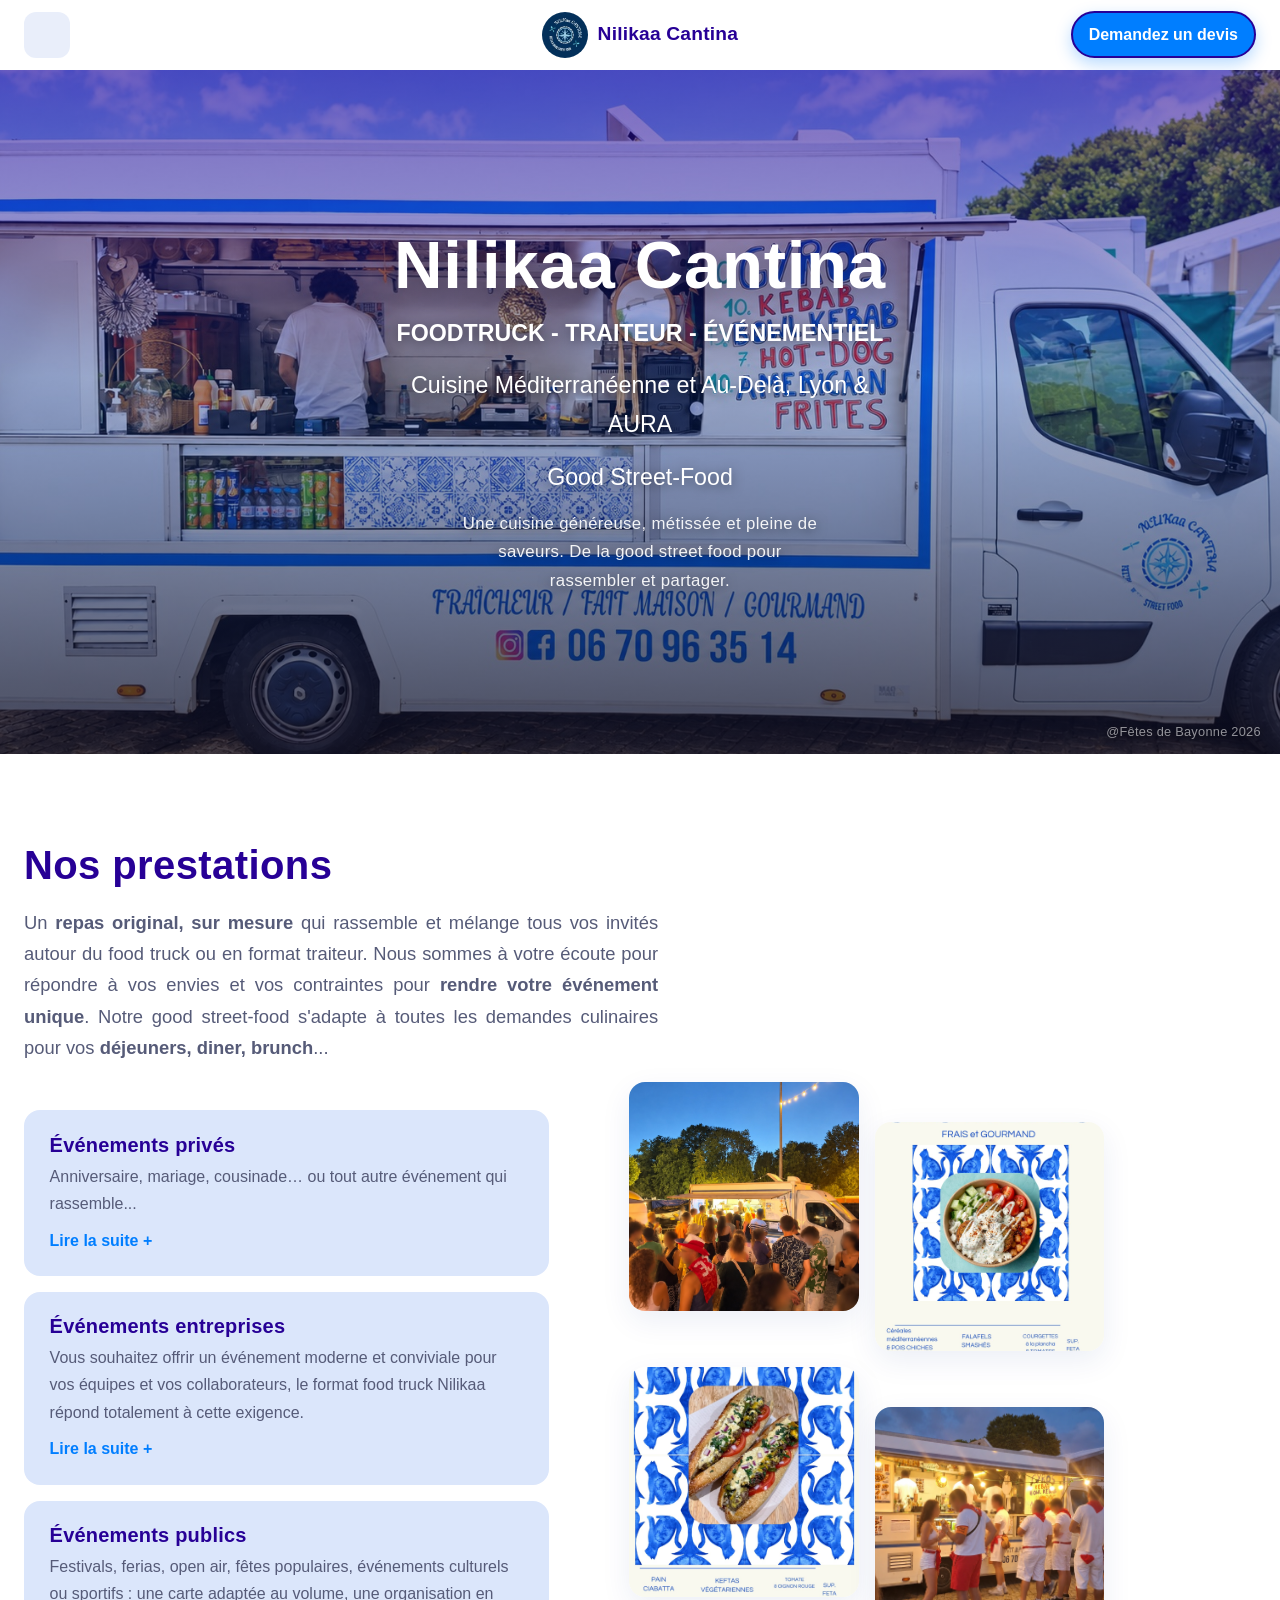
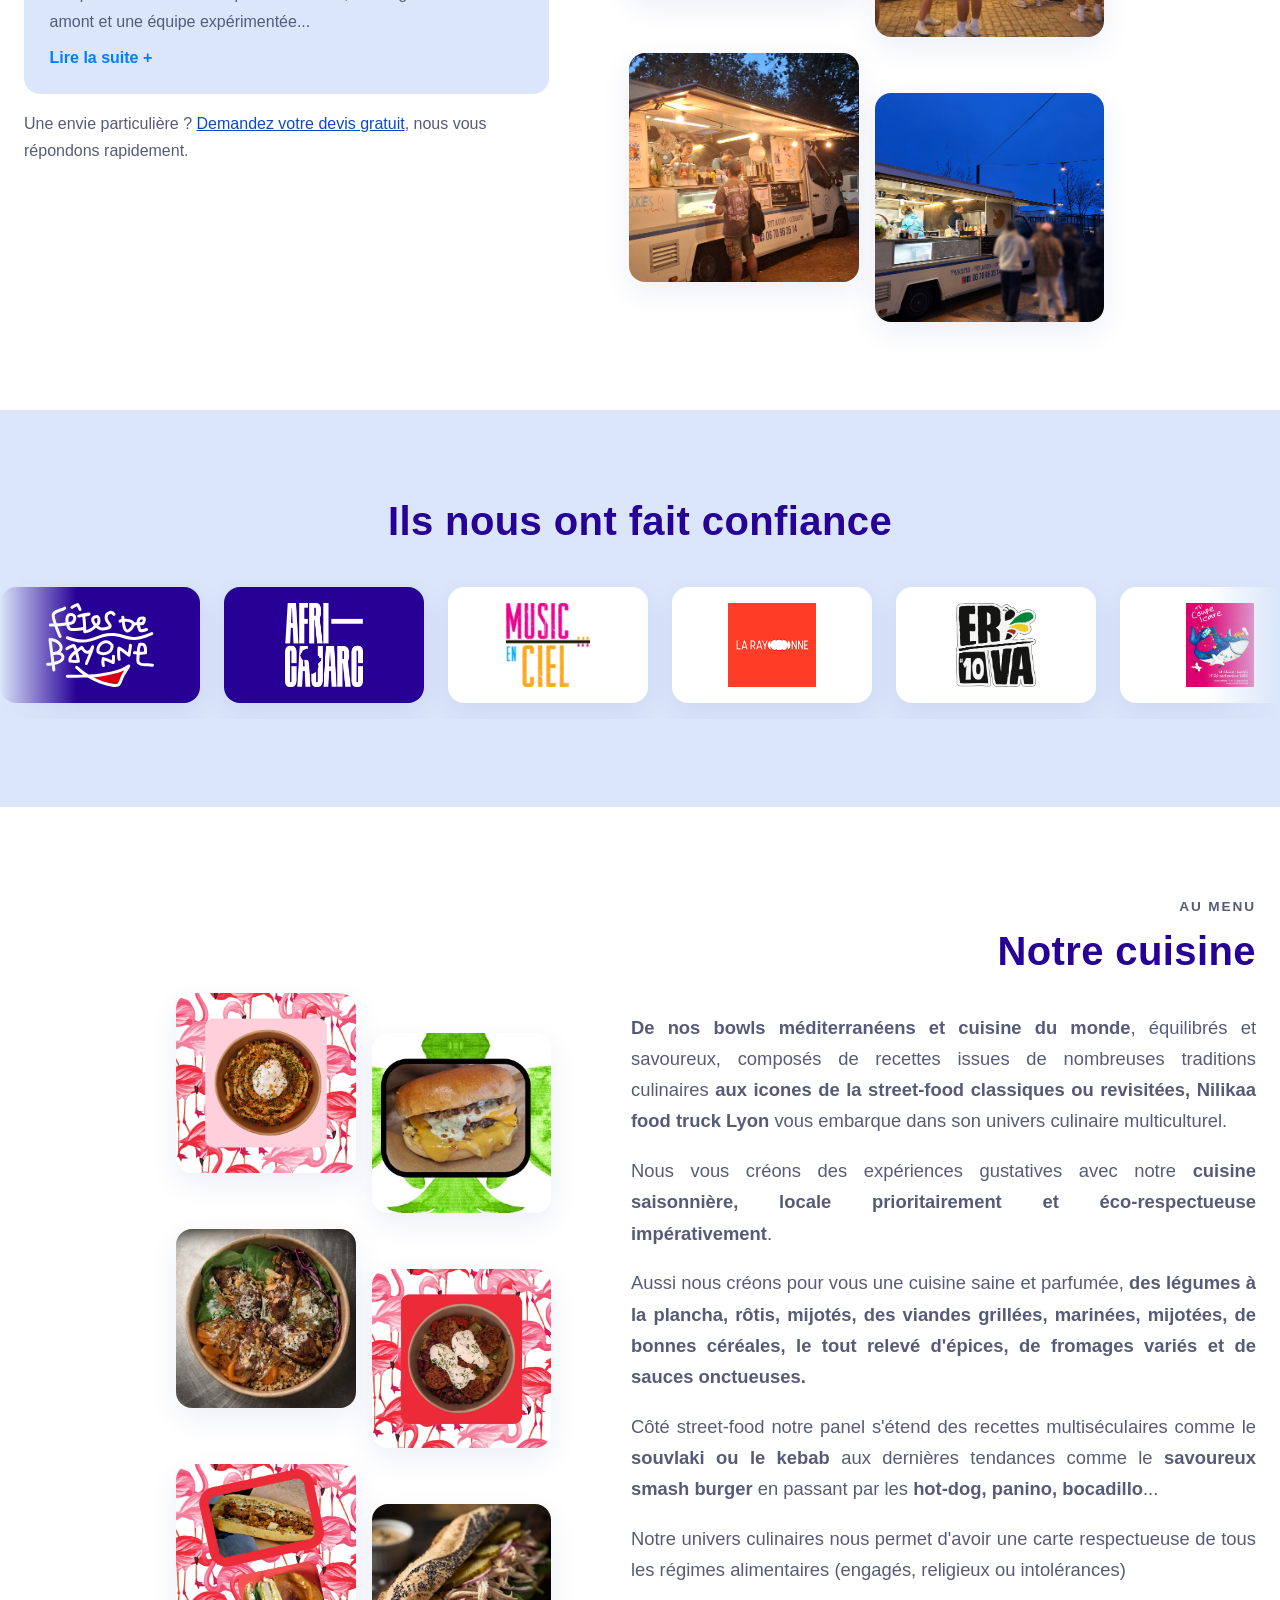
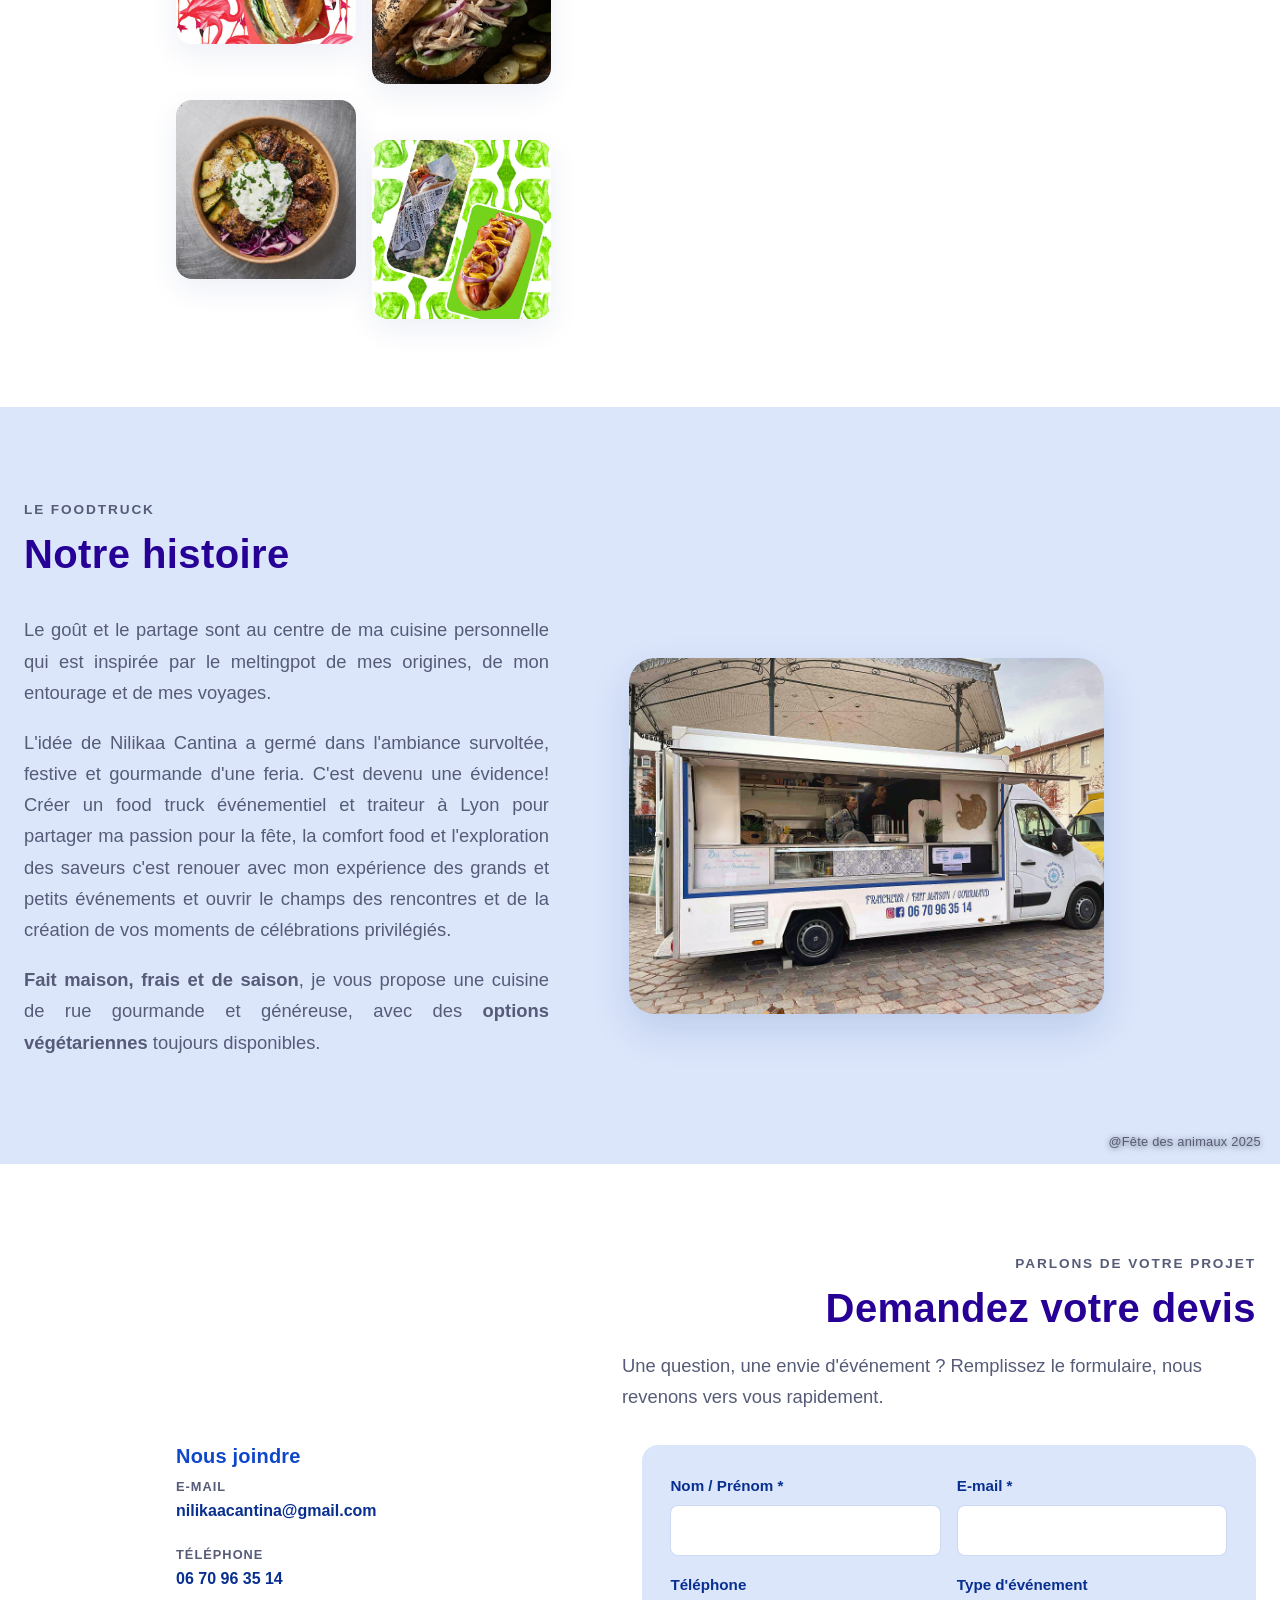
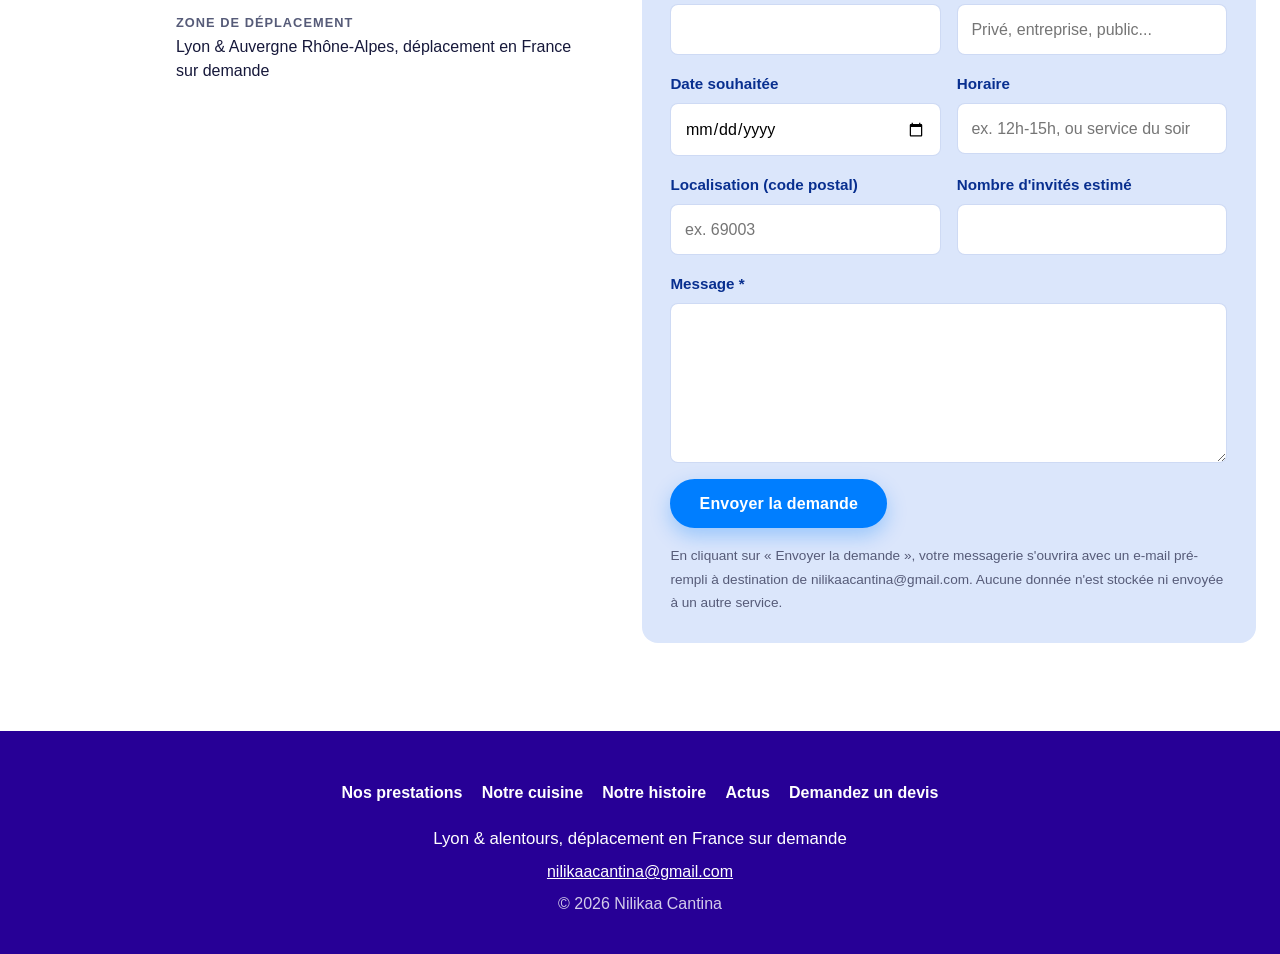
<file: index.html>
<!DOCTYPE html>
<html lang="fr">
<head>
<meta charset="UTF-8">
<meta name="viewport" content="width=device-width, initial-scale=1.0">
<title>Nilikaa Cantina — Foodtruck à Lyon</title>
<meta name="description" content="Nilikaa Cantina, foodtruck à Lyon et alentours : prestations pour événements privés, entreprises et publics. Demandez votre devis.">
<link rel="icon" href="photos/hero/logo.jpg">
<link rel="stylesheet" href="assets/css/style.css">
</head>
<body>
<header class="site-header">
  <div class="header-inner">
    <button type="button" class="menu-toggle" aria-expanded="false" aria-controls="site-nav">
      <span aria-hidden="true"></span>
      <span aria-hidden="true"></span>
      <span aria-hidden="true"></span>
      <span class="sr-only">Menu</span>
    </button>
    <a href="index.html" class="logo">
      <img src="photos/hero/logo.jpg" alt="">
      <span>Nilikaa Cantina</span>
    </a>
    <a href="#contact" class="nav-cta">
      <span class="nav-cta-full">Demandez un devis</span>
      <span class="nav-cta-short" aria-hidden="true">Devis</span>
    </a>
  </div>
  <nav id="site-nav" class="site-nav" aria-label="Menu principal">
    <a href="#prestation">Nos prestations</a>
    <a href="#food">Notre cuisine</a>
    <a href="#presentation">Notre histoire</a>
    <a href="blog.html">Actus</a>
    <a href="#contact">Demandez un devis</a>
  </nav>
</header>

<!-- Bandeau d'accueil : le texte et la photo se modifient dans content/hero.js -->
<section class="hero" data-include="hero"></section>

<main>
  <!-- L'ordre des sections ci-dessous est l'ordre d'affichage de la page.
       "section--left" / "section--right" font pencher le bloc à gauche ou à droite. -->
  <section id="prestation" class="section section--left" data-include="prestation"></section>
  <section id="partenaires" class="section partners" data-include="partenaires"></section>
  <section id="food" class="section section--right" data-include="food"></section>
  <section id="presentation" class="section alt section--left" data-include="presentation"></section>
  <section id="contact" class="section section--right" data-include="contact"></section>
</main>

<footer class="site-footer">
  <div class="container">
    <nav class="footer-nav" aria-label="Menu de bas de page">
      <a href="#prestation">Nos prestations</a>
      <a href="#food">Notre cuisine</a>
      <a href="#presentation">Notre histoire</a>
      <a href="blog.html">Actus</a>
      <a href="#contact">Demandez un devis</a>
    </nav>
    <p class="footer-zone">Lyon &amp; alentours, déplacement en France sur demande</p>
    <p><a href="mailto:nilikaacantina@gmail.com">nilikaacantina@gmail.com</a></p>
    <p>&copy; <span id="year"></span> Nilikaa Cantina</p>
  </div>
</footer>

<script src="content/hero.js"></script>
<script src="content/prestation.js"></script>
<script src="content/partenaires.js"></script>
<script src="content/food.js"></script>
<script src="content/presentation.js"></script>
<script src="content/contact.js"></script>
<script src="assets/js/include.js"></script>
</body>
</html>
</file>
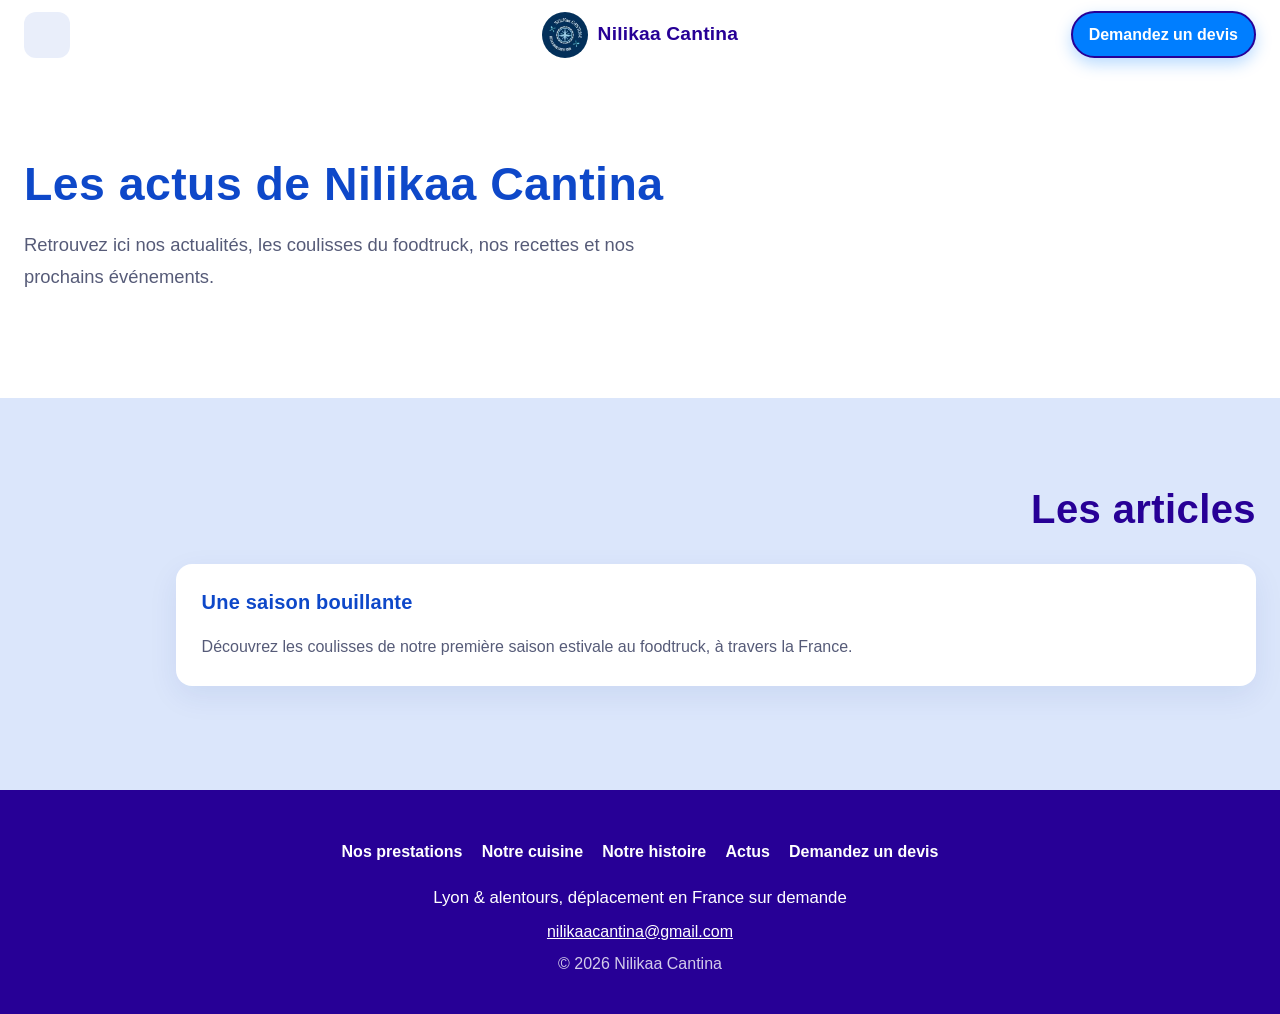
<file: blog.html>
<!DOCTYPE html>
<html lang="fr">
<head>
<meta charset="UTF-8">
<meta name="viewport" content="width=device-width, initial-scale=1.0">
<title>Actus — Nilikaa Cantina</title>
<meta name="description" content="Les actus de Nilikaa Cantina : actualités, coulisses et recettes du foodtruck.">
<link rel="icon" href="photos/hero/logo.jpg">
<link rel="stylesheet" href="assets/css/style.css">
</head>
<body>
<header class="site-header">
  <div class="header-inner">
    <button type="button" class="menu-toggle" aria-expanded="false" aria-controls="site-nav">
      <span aria-hidden="true"></span>
      <span aria-hidden="true"></span>
      <span aria-hidden="true"></span>
      <span class="sr-only">Menu</span>
    </button>
    <a href="index.html" class="logo">
      <img src="photos/hero/logo.jpg" alt="">
      <span>Nilikaa Cantina</span>
    </a>
    <a href="index.html#contact" class="nav-cta">
      <span class="nav-cta-full">Demandez un devis</span>
      <span class="nav-cta-short" aria-hidden="true">Devis</span>
    </a>
  </div>
  <nav id="site-nav" class="site-nav" aria-label="Menu principal">
    <a href="index.html#prestation">Nos prestations</a>
    <a href="index.html#food">Notre cuisine</a>
    <a href="index.html#presentation">Notre histoire</a>
    <a href="blog.html" class="is-active">Actus</a>
    <a href="index.html#contact">Demandez un devis</a>
  </nav>
</header>

<main>
  <section class="section section--left" data-include="blog-intro"></section>
  <section class="section alt section--right">
    <div class="container">
      <h2>Les articles</h2>
      <ul class="blog-list">
        <li>
          <a href="blog/saison2026.html">Une saison bouillante</a>
          <p>Découvrez les coulisses de notre première saison estivale au foodtruck, à travers la France.</p>
        </li>
        <!-- Pour ajouter un nouvel article :
             1. Copiez /blog/saison2026.html vers un nouveau fichier /blog/mon-article.html
             2. Copiez /content/saison2026.js vers /content/mon-article.js et changez le texte
                (pensez à changer la cle : window.NILIKAA_CONTENT['mon-article'])
             3. Dans /blog/mon-article.html, remplacez les deux mentions de "saison2026" par "mon-article"
             4. Ajoutez un nouveau <li> ci-dessus avec le titre et le lien vers /blog/mon-article.html -->
      </ul>
    </div>
  </section>
</main>

<footer class="site-footer">
  <div class="container">
    <nav class="footer-nav" aria-label="Menu de bas de page">
      <a href="index.html#prestation">Nos prestations</a>
      <a href="index.html#food">Notre cuisine</a>
      <a href="index.html#presentation">Notre histoire</a>
      <a href="blog.html">Actus</a>
      <a href="index.html#contact">Demandez un devis</a>
    </nav>
    <p class="footer-zone">Lyon &amp; alentours, déplacement en France sur demande</p>
    <p><a href="mailto:nilikaacantina@gmail.com">nilikaacantina@gmail.com</a></p>
    <p>&copy; <span id="year"></span> Nilikaa Cantina</p>
  </div>
</footer>

<script src="content/blog-intro.js"></script>
<script src="assets/js/include.js"></script>
</body>
</html>
</file>
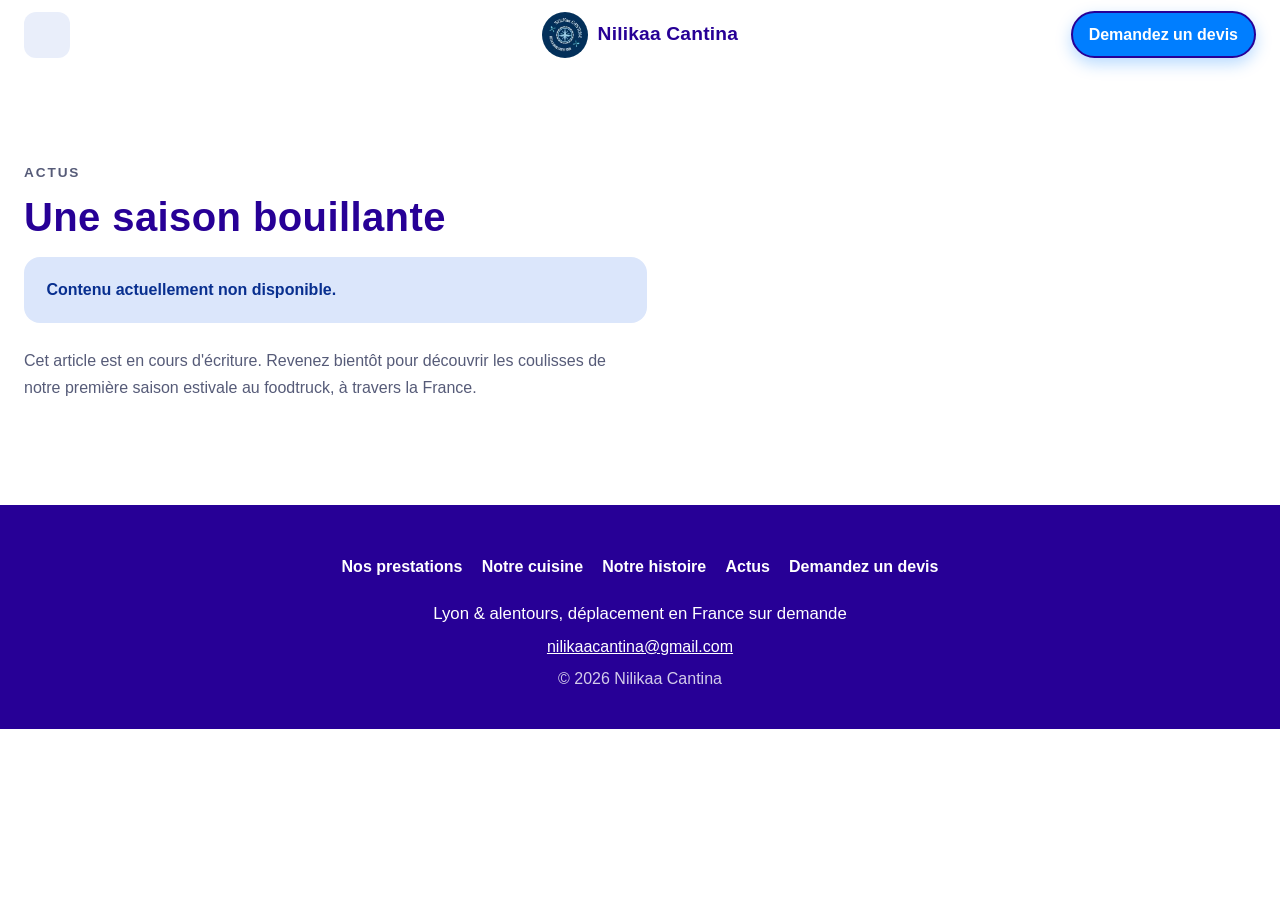
<file: blog/saison2026.html>
<!DOCTYPE html>
<html lang="fr">
<head>
<meta charset="UTF-8">
<meta name="viewport" content="width=device-width, initial-scale=1.0">
<title>Une saison bouillante — Actus Nilikaa Cantina</title>
<meta name="description" content="Découvrez les coulisses de notre première saison estivale au foodtruck, à travers la France.">
<link rel="icon" href="../photos/hero/logo.jpg">
<link rel="stylesheet" href="../assets/css/style.css">
</head>
<body>
<header class="site-header">
  <div class="header-inner">
    <button type="button" class="menu-toggle" aria-expanded="false" aria-controls="site-nav">
      <span aria-hidden="true"></span>
      <span aria-hidden="true"></span>
      <span aria-hidden="true"></span>
      <span class="sr-only">Menu</span>
    </button>
    <a href="../index.html" class="logo">
      <img src="../photos/hero/logo.jpg" alt="">
      <span>Nilikaa Cantina</span>
    </a>
    <a href="../index.html#contact" class="nav-cta">
      <span class="nav-cta-full">Demandez un devis</span>
      <span class="nav-cta-short" aria-hidden="true">Devis</span>
    </a>
  </div>
  <nav id="site-nav" class="site-nav" aria-label="Menu principal">
    <a href="../index.html#prestation">Nos prestations</a>
    <a href="../index.html#food">Notre cuisine</a>
    <a href="../index.html#presentation">Notre histoire</a>
    <a href="../blog.html" class="is-active">Actus</a>
    <a href="../index.html#contact">Demandez un devis</a>
  </nav>
</header>

<main>
  <article class="section section--left" data-include="saison2026"></article>
</main>

<footer class="site-footer">
  <div class="container">
    <nav class="footer-nav" aria-label="Menu de bas de page">
      <a href="../index.html#prestation">Nos prestations</a>
      <a href="../index.html#food">Notre cuisine</a>
      <a href="../index.html#presentation">Notre histoire</a>
      <a href="../blog.html">Actus</a>
      <a href="../index.html#contact">Demandez un devis</a>
    </nav>
    <p class="footer-zone">Lyon &amp; alentours, déplacement en France sur demande</p>
    <p><a href="mailto:nilikaacantina@gmail.com">nilikaacantina@gmail.com</a></p>
    <p>&copy; <span id="year"></span> Nilikaa Cantina</p>
  </div>
</footer>

<script src="../content/saison2026.js"></script>
<script src="../assets/js/include.js"></script>
</body>
</html>
</file>
<file: assets/css/style.css>
/* ==========================================================================
   Nilikaa Cantina — mise en page du site
   Ce fichier ne contient QUE l'apparence. Les textes du site se modifient
   dans les fichiers du dossier /content/.

   Palette du site : bleu profond #270096, bleu #0e48c9, bleu vif #007eff,
   blanc #ffffff. Ne pas ajouter d'autres couleurs vives.
   ========================================================================== */

:root {
  --color-deep: #270096;
  --color-deep-dark: #1b0068;
  --color-primary: #0e48c9;
  --color-primary-dark: #082f8f;
  --color-bright: #007eff;
  --color-bright-dark: #0063cc;
  --color-light: #ffffff;

  --color-dark: #16183a;
  --color-muted: #565b78;
  /* Bleu clair des fonds (rubriques, bandeau des festivals, sections alternées).
     Pour l'éclaircir ou l'assombrir, ne changer que cette ligne. */
  --color-bg-alt: #dbe6fb;

  /* Largeur du texte, et largeur de la "bande" dans laquelle les blocs
     peuvent glisser à gauche ou à droite (voir plus bas). */
  --max-width: 1080px;
  --band: 1400px;

  --radius: 16px;
  --radius-lg: 26px;
  --shadow-soft: 0 10px 30px rgba(8, 47, 143, 0.08);
  --shadow-card: 0 16px 40px rgba(8, 47, 143, 0.14);

  /* Police de tout le site : Lucida Sans Unicode. Les noms qui suivent sont les
     polices de secours, utilisées seulement si la première n'existe pas sur
     l'appareil du visiteur (Mac, vieux Windows, téléphones...). */
  --font-heading: "Lucida Sans Unicode", "Lucida Grande", "Lucida Sans", Geneva, Verdana, sans-serif;
  --font-body: "Lucida Sans Unicode", "Lucida Grande", "Lucida Sans", Geneva, Verdana, sans-serif;
}

* {
  box-sizing: border-box;
}

html {
  scroll-behavior: smooth;
}

body {
  margin: 0;
  font-family: var(--font-body);
  color: var(--color-dark);
  background: var(--color-light);
  line-height: 1.7;
  overflow-x: hidden;
}

img {
  max-width: 100%;
}

a {
  color: var(--color-primary);
}

a:hover {
  color: var(--color-bright);
}

.container {
  max-width: var(--max-width);
  margin: 0 auto;
  padding: 0 1.5rem;
}

/* Texte réservé aux lecteurs d'écran (invisible à l'écran). */
.sr-only {
  position: absolute;
  width: 1px;
  height: 1px;
  padding: 0;
  margin: -1px;
  overflow: hidden;
  clip: rect(0, 0, 0, 0);
  white-space: nowrap;
  border: 0;
}

/* --------------------------------------------------------------------------
   Boutons
   -------------------------------------------------------------------------- */

.btn {
  display: inline-block;
  background: var(--color-bright);
  color: #fff;
  padding: 0.85rem 1.7rem;
  border-radius: 999px;
  text-decoration: none;
  font-weight: 700;
  letter-spacing: 0.01em;
  border: 2px solid var(--color-bright);
  cursor: pointer;
  font-size: 1rem;
  font-family: inherit;
  box-shadow: 0 8px 20px rgba(0, 126, 255, 0.3);
  transition: transform 0.2s ease, box-shadow 0.2s ease, background 0.2s ease, border-color 0.2s ease;
}

.btn:hover,
.btn:focus-visible {
  background: var(--color-deep);
  border-color: var(--color-deep);
  color: #fff;
  transform: translateY(-2px);
  box-shadow: 0 12px 26px rgba(39, 0, 150, 0.35);
}

/* --------------------------------------------------------------------------
   Barre du haut : bouton menu à gauche, logo au centre, bouton devis à droite
   -------------------------------------------------------------------------- */

.site-header {
  position: sticky;
  top: 0;
  z-index: 20;
  background: rgba(255, 255, 255, 0.94);
  backdrop-filter: blur(10px);
  transition: box-shadow 0.25s ease;
}

.site-header.is-scrolled {
  box-shadow: 0 10px 30px rgba(8, 47, 143, 0.12);
}

.header-inner {
  display: grid;
  grid-template-columns: 1fr auto 1fr;
  align-items: center;
  gap: 1rem;
  max-width: var(--band);
  margin: 0 auto;
  padding: 0.7rem 1.5rem;
}

/* Bouton menu (les 3 barres), à gauche. */
.menu-toggle {
  justify-self: start;
  display: flex;
  flex-direction: column;
  justify-content: center;
  gap: 5px;
  width: 46px;
  height: 46px;
  padding: 0 11px;
  background: rgba(14, 72, 201, 0.09);
  border: none;
  border-radius: 12px;
  cursor: pointer;
  transition: background 0.2s ease;
}

.menu-toggle:hover,
.menu-toggle:focus-visible {
  background: rgba(14, 72, 201, 0.18);
}

.menu-toggle span[aria-hidden] {
  display: block;
  height: 3px;
  border-radius: 2px;
  background: var(--color-deep);
  transition: transform 0.25s ease, opacity 0.25s ease;
}

.menu-toggle[aria-expanded="true"] span[aria-hidden]:nth-child(1) {
  transform: translateY(8px) rotate(45deg);
}

.menu-toggle[aria-expanded="true"] span[aria-hidden]:nth-child(2) {
  opacity: 0;
}

.menu-toggle[aria-expanded="true"] span[aria-hidden]:nth-child(3) {
  transform: translateY(-8px) rotate(-45deg);
}

/* Logo + nom du foodtruck, au centre. */
.logo {
  justify-self: center;
  display: flex;
  align-items: center;
  gap: 0.6rem;
  text-decoration: none;
  color: var(--color-deep);
  font-family: var(--font-heading);
  font-size: 1.2rem;
  font-weight: 700;
  letter-spacing: 0.01em;
  white-space: nowrap;
}

.logo img {
  height: 46px;
  width: 46px;
  object-fit: cover;
  border-radius: 50%;
}

/* Bouton devis, à droite : seul bouton encadré de la barre du haut. */
.nav-cta {
  justify-self: end;
  padding: 0.5rem 1rem;
  border-radius: 999px;
  background: var(--color-bright);
  color: #fff;
  font-weight: 700;
  text-decoration: none;
  white-space: nowrap;
  border: 2px solid var(--color-deep);
  box-shadow: 0 6px 16px rgba(0, 126, 255, 0.28);
  transition: background 0.2s ease, transform 0.2s ease;
}

.nav-cta:hover,
.nav-cta:focus-visible {
  background: var(--color-deep);
  color: #fff;
  transform: translateY(-1px);
}

.nav-cta-short {
  display: none;
}

/* Menu déroulant, ouvert par le bouton des 3 barres. */
.site-nav {
  position: absolute;
  top: 100%;
  left: 0;
  right: 0;
  display: flex;
  flex-direction: column;
  align-items: center;
  gap: 0.2rem;
  padding: 1rem 1.5rem 1.6rem;
  background: #fff;
  box-shadow: 0 16px 30px rgba(8, 47, 143, 0.14);
  opacity: 0;
  visibility: hidden;
  transform: translateY(-10px);
  transition: opacity 0.22s ease, transform 0.22s ease, visibility 0.22s ease;
}

.site-nav.is-open {
  opacity: 1;
  visibility: visible;
  transform: none;
}

.site-nav a {
  padding: 0.6rem 1.2rem;
  border-radius: 999px;
  font-family: var(--font-heading);
  font-size: 1.05rem;
  font-weight: 700;
  letter-spacing: 0.01em;
  color: var(--color-deep);
  text-decoration: none;
  transition: background 0.2s ease, color 0.2s ease;
}

.site-nav a:hover,
.site-nav a:focus-visible,
.site-nav a.is-active {
  background: var(--color-primary);
  color: #fff;
}

/* --------------------------------------------------------------------------
   Bandeau d'accueil (hero)
   -------------------------------------------------------------------------- */

.hero {
  position: relative;
  min-height: 76vh;
  display: flex;
  align-items: center;
  justify-content: center;
  text-align: center;
  overflow: hidden;
  color: #fff;
}

.hero-media {
  position: absolute;
  inset: 0;
  background-size: cover;
  background-position: center;
  transform: scale(1.04);
}

.hero-media::after {
  content: "";
  position: absolute;
  inset: 0;
  background:
    linear-gradient(180deg, rgba(39, 0, 150, 0.6) 0%, rgba(8, 47, 143, 0.35) 45%, rgba(10, 10, 30, 0.75) 100%);
}

.hero-inner {
  position: relative;
  z-index: 1;
  padding: 3rem 1.5rem;
  max-width: 760px;
  animation: hero-in 0.9s ease both;
}

@keyframes hero-in {
  from {
    opacity: 0;
    transform: translateY(26px);
  }
}

.hero h1 {
  font-family: var(--font-heading);
  font-size: clamp(2.4rem, 7vw, 4.2rem);
  font-weight: 700;
  line-height: 1.1;
  letter-spacing: 0.01em;
  margin: 0 0 0.75rem;
  text-shadow: 0 6px 24px rgba(0, 0, 0, 0.35);
}

.hero-tagline {
  font-size: clamp(1.1rem, 2.4vw, 1.45rem);
  margin: 0 auto 0.8rem;
  max-width: 40ch;
  text-shadow: 0 2px 12px rgba(0, 0, 0, 0.5);
}

.hero-zone {
  margin: 0 auto;
  max-width: 40ch;
  font-size: 1.05rem;
  letter-spacing: 0.02em;
  color: rgba(255, 255, 255, 0.92);
  text-shadow: 0 2px 12px rgba(0, 0, 0, 0.55);
}

/* Petite mention grise en bas de la photo d'accueil (lieu de la photo) */
.hero-credit {
  position: absolute;
  right: 1.2rem;
  bottom: 0.7rem;
  z-index: 1;
  margin: 0;
  font-size: 0.8rem;
  letter-spacing: 0.02em;
  color: rgba(255, 255, 255, 0.55);
  text-shadow: 0 1px 6px rgba(0, 0, 0, 0.6);
}

/* --------------------------------------------------------------------------
   Sections et décalage gauche / droite
   -------------------------------------------------------------------------- */

.section {
  position: relative;
  padding: 5.5rem max(1.5rem, calc((100% - var(--band)) / 2 + 1.5rem));
  scroll-margin-top: 90px;
}

.section > .container {
  padding-left: 0;
  padding-right: 0;
}

.section.alt {
  background: var(--color-bg-alt);
}

/* Un bloc penche à gauche, le suivant à droite : ça casse l'effet
   "tout centré". En dessous de 1000 px de large, tout se recentre
   automatiquement (il n'y a plus la place de décaler). */
@media (min-width: 1000px) {
  .section--left > .container {
    margin-left: 0;
    margin-right: auto;
  }

  .section--right > .container {
    margin-left: auto;
    margin-right: 0;
  }

  /* Sur les blocs "à droite", le titre et le chapô sont alignés à droite,
     mais les paragraphes longs restent alignés à gauche (plus lisible). */
  .section--right > .container > .eyebrow,
  .section--right > .container > h2 {
    display: block;
    text-align: right;
  }

  .section--right > .container > .section-lead {
    margin-left: auto;
  }
}

.eyebrow {
  display: inline-block;
  margin: 0 0 0.6rem;
  font-size: 0.85rem;
  font-weight: 700;
  letter-spacing: 0.14em;
  text-transform: uppercase;
  color: var(--color-bright);
}

.section h1,
.section h2,
.section h3 {
  color: var(--color-primary);
  font-family: var(--font-heading);
  font-weight: 700;
  letter-spacing: 0.01em;
  line-height: 1.15;
}

.section h1 {
  font-size: clamp(2rem, 4vw, 2.9rem);
  margin: 0 0 1rem;
}

.section h2 {
  font-size: clamp(1.8rem, 3.6vw, 2.5rem);
  margin: 0 0 1.2rem;
  color: var(--color-deep);
}

.section h3 {
  font-size: 1.45rem;
  margin: 2.8rem 0 0.6rem;
}

.section p {
  color: var(--color-muted);
}

.section-lead {
  font-size: 1.15rem;
  max-width: 62ch;
}

/* --------------------------------------------------------------------------
   Texte + photos côte à côte
   -------------------------------------------------------------------------- */

.split {
  display: grid;
  gap: 3rem;
  align-items: center;
}

@media (min-width: 860px) {
  .split {
    grid-template-columns: 1.05fr 0.95fr;
    /* Écart entre la colonne de texte et la colonne de photos. */
    column-gap: 5rem;
  }

  /* Place les photos à gauche et le texte à droite. */
  .split--reverse .split-media {
    order: -1;
  }

  /* Aligne les deux colonnes sur leur haut (utile quand une rubrique s'ouvre). */
  .split--start {
    align-items: start;
  }

  /* "Notre cuisine" a un texte plus long que les autres sections : on lui laisse
     plus de largeur en resserrant un peu la colonne de photos.
     (Ici la 1re valeur est la colonne des photos, la 2e celle du texte.) */
  #food .split {
    grid-template-columns: 0.75fr 1.25fr;
  }
}

/* Texte justifié (aligné des deux côtés) : le texte d'introduction de
   "Nos prestations", et tout le texte de "Notre cuisine" et "Notre histoire".
   Les mots ne sont jamais coupés par un tiret : un mot trop long pour la fin
   d'une ligne part entier à la ligne suivante. */
#prestation .section-lead,
#food .section-lead,
#food .split-text p,
#presentation .section-lead,
#presentation .split-text p {
  text-align: justify;
}

.split-media {
  margin: 0;
}

.split-media img {
  width: 100%;
  border-radius: var(--radius-lg);
  box-shadow: var(--shadow-card);
  display: block;
}

.illustration {
  max-width: 100%;
  border-radius: var(--radius-lg);
  box-shadow: var(--shadow-card);
  margin-top: 1.5rem;
}

/* --------------------------------------------------------------------------
   Quadrillage de photos : une colonne sur deux est décalée vers le bas
   -------------------------------------------------------------------------- */

.photo-grid {
  display: grid;
  grid-template-columns: repeat(2, 1fr);
  align-items: start;
  gap: 1rem;
  margin: 0;
}

.photo-grid img {
  width: 100%;
  aspect-ratio: 1 / 1;
  object-fit: cover;
  border-radius: var(--radius);
  display: block;
  box-shadow: var(--shadow-soft);
}

@media (min-width: 560px) {
  .photo-grid > :nth-child(even) {
    margin-top: 2.5rem;
  }
}

/* --------------------------------------------------------------------------
   Rubriques dépliables (prestations)
   -------------------------------------------------------------------------- */

.rubriques {
  display: grid;
  gap: 1rem;
  margin-top: 1.8rem;
}

.rubrique {
  background: var(--color-bg-alt);
  border-radius: var(--radius);
  padding: 1.4rem 1.6rem;
  transition: background 0.25s ease;
}

.section.alt .rubrique {
  background: #fff;
}

.rubrique > summary {
  display: block;
  cursor: pointer;
  list-style: none;
}

.rubrique > summary::-webkit-details-marker {
  display: none;
}

.rubrique > summary:focus-visible {
  outline: 3px solid var(--color-bright);
  outline-offset: 4px;
  border-radius: 8px;
}

.rubrique-title {
  display: block;
  font-family: var(--font-heading);
  font-size: 1.25rem;
  font-weight: 700;
  line-height: 1.25;
  letter-spacing: 0.01em;
  color: var(--color-deep);
  margin-bottom: 0.3rem;
}

.rubrique-teaser {
  display: block;
  color: var(--color-muted);
}

.rubrique-more {
  display: inline-block;
  margin-top: 0.6rem;
  font-weight: 700;
  color: var(--color-bright);
}

.rubrique-more::after {
  content: "Lire la suite +";
}

.rubrique[open] .rubrique-more::after {
  content: "Réduire \2212";
}

.rubrique > p {
  margin: 0.8rem 0 0;
}

/* --------------------------------------------------------------------------
   Bandeau défilant des festivals / partenaires
   -------------------------------------------------------------------------- */

.section.partners {
  background: var(--color-bg-alt);
  padding-left: 0;
  padding-right: 0;
  overflow: hidden;
}

.section.partners > .container {
  max-width: var(--band);
  margin: 0 auto;
  padding: 0 1.5rem;
  text-align: center;
}

.marquee {
  margin-top: 2.2rem;
  overflow: hidden;
  -webkit-mask-image: linear-gradient(90deg, transparent, #000 6%, #000 94%, transparent);
  mask-image: linear-gradient(90deg, transparent, #000 6%, #000 94%, transparent);
}

.marquee-track {
  display: flex;
  align-items: center;
  width: max-content;
  padding: 0.5rem 0 1rem;
  animation: marquee-scroll 30s linear infinite;
}

.marquee:hover .marquee-track,
.marquee:focus-within .marquee-track {
  animation-play-state: paused;
}

@keyframes marquee-scroll {
  from { transform: translateX(0); }
  to { transform: translateX(-50%); }
}

.marquee-item {
  flex: 0 0 auto;
  /* marge (et non "gap") pour que la boucle soit parfaitement invisible */
  margin-right: 1.5rem;
  display: flex;
  align-items: center;
  justify-content: center;
  width: 200px;
  height: 116px;
  padding: 1rem 1.25rem;
  background: #fff;
  border-radius: var(--radius);
  box-shadow: var(--shadow-soft);
  transition: transform 0.25s ease, box-shadow 0.25s ease;
}

.marquee-item img {
  max-width: 100%;
  max-height: 100%;
  object-fit: contain;
}

.marquee-item:hover,
.marquee-item:focus-visible {
  transform: translateY(-4px);
  box-shadow: var(--shadow-card);
}

/* À ajouter sur un logo blanc / très clair : la vignette passe en bleu foncé. */
.marquee-item.logo-clair {
  background: var(--color-deep);
}

/* --------------------------------------------------------------------------
   Contact et formulaire de devis
   -------------------------------------------------------------------------- */

/* Les coordonnées sont posées simplement sur le fond de la page (pas de carte
   colorée) ; seul le formulaire est dans un bloc bleu clair. */

.contact-grid {
  display: grid;
  gap: 2.5rem;
  margin-top: 2rem;
  align-items: start;
}

@media (min-width: 900px) {
  .contact-grid {
    grid-template-columns: 0.8fr 1.2fr;
    gap: 3.5rem;
  }
}

.contact-infos h3 {
  margin-top: 0;
  font-size: 1.25rem;
}

.contact-infos ul {
  list-style: none;
  padding: 0;
  margin: 0;
}

.contact-infos li {
  margin-bottom: 1.4rem;
  line-height: 1.5;
}

.contact-infos strong {
  display: block;
  font-size: 0.8rem;
  font-weight: 700;
  letter-spacing: 0.08em;
  text-transform: uppercase;
  color: var(--color-muted);
  margin-bottom: 0.15rem;
}

.contact-infos a {
  color: var(--color-primary-dark);
  font-weight: 700;
  text-decoration: none;
}

.contact-infos a:hover {
  text-decoration: underline;
}

.devis-form {
  background: var(--color-bg-alt);
  border-radius: var(--radius);
  padding: 1.8rem;
  display: grid;
  gap: 1rem;
}

.section.alt .devis-form {
  background: #fff;
}

@media (min-width: 620px) {
  .devis-form {
    grid-template-columns: 1fr 1fr;
  }

  .form-row-full,
  .devis-form > .btn,
  .devis-form > .form-note {
    grid-column: 1 / -1;
  }
}

.form-row {
  display: flex;
  flex-direction: column;
  gap: 0.35rem;
}

.form-row label {
  font-weight: 700;
  font-size: 0.95rem;
  color: var(--color-primary-dark);
}

.form-row input,
.form-row textarea {
  padding: 0.7rem 0.85rem;
  border: 1px solid rgba(14, 72, 201, 0.2);
  border-radius: 8px;
  font: inherit;
  background: #fff;
  transition: border-color 0.2s ease;
}

.form-row input:focus,
.form-row textarea:focus {
  outline: 2px solid var(--color-bright);
  outline-offset: 1px;
  border-color: var(--color-bright);
}

.devis-form > .btn {
  justify-self: start;
}

.form-note {
  font-size: 0.85rem;
  color: #6b6f85;
  margin: 0;
}

/* --------------------------------------------------------------------------
   Actus (blog)
   -------------------------------------------------------------------------- */

.blog-list {
  list-style: none;
  padding: 0;
  margin-top: 2rem;
  display: grid;
  gap: 1.5rem;
  grid-template-columns: repeat(auto-fit, minmax(280px, 1fr));
}

.blog-list li {
  background: #fff;
  border-radius: var(--radius);
  padding: 1.6rem;
  box-shadow: var(--shadow-soft);
  transition: transform 0.25s ease, box-shadow 0.25s ease;
}

.blog-list li:hover {
  transform: translateY(-5px);
  box-shadow: var(--shadow-card);
}

.blog-list a {
  font-family: var(--font-heading);
  font-size: 1.25rem;
  font-weight: 700;
  letter-spacing: 0.01em;
  text-decoration: none;
  line-height: 1.2;
}

.blog-list a:hover {
  text-decoration: underline;
}

.blog-list p {
  color: var(--color-muted);
  margin-bottom: 0;
}

.article-body {
  max-width: 70ch;
}

.article-body h1 {
  font-family: var(--font-heading);
  font-weight: 700;
  color: var(--color-deep);
  font-size: clamp(1.9rem, 4vw, 2.5rem);
  line-height: 1.2;
  margin: 0 0 1rem;
}

.article-meta {
  color: var(--color-muted);
  font-size: 0.9rem;
  letter-spacing: 0.06em;
  text-transform: uppercase;
}

/* Message affiché à la place d'un article pas encore écrit
   (voir le mode d'emploi en haut de content/saison2026.js). */
.article-body .article-note {
  background: var(--color-bg-alt);
  border-radius: var(--radius);
  padding: 1.2rem 1.4rem;
  font-weight: 700;
  color: var(--color-primary-dark);
  margin: 0 0 1.5rem;
}

.back-link {
  display: inline-block;
  margin-top: 2.5rem;
  font-weight: 700;
  text-decoration: none;
}

/* --------------------------------------------------------------------------
   Bas de page
   -------------------------------------------------------------------------- */

.site-footer {
  background: var(--color-deep);
  color: #fff;
  padding: 3rem 1.5rem 2rem;
  text-align: center;
}

.site-footer a {
  color: #fff;
}

.footer-nav {
  display: flex;
  gap: 1.2rem;
  justify-content: center;
  flex-wrap: wrap;
  margin-bottom: 1.2rem;
  font-weight: 700;
}

.footer-nav a {
  text-decoration: none;
}

.footer-nav a:hover {
  color: #fff;
  text-decoration: underline;
}

.site-footer p {
  margin: 0.3rem 0;
  color: rgba(255, 255, 255, 0.8);
}

.footer-zone {
  font-size: 1.05rem;
  color: #fff !important;
}

/* --------------------------------------------------------------------------
   Apparition douce des blocs au défilement
   -------------------------------------------------------------------------- */

.reveal {
  opacity: 0;
  transform: translateY(28px);
  transition: opacity 0.7s ease, transform 0.7s ease;
}

.reveal.is-visible {
  opacity: 1;
  transform: none;
}

@media (prefers-reduced-motion: reduce) {
  html {
    scroll-behavior: auto;
  }

  .reveal,
  .hero-inner {
    opacity: 1;
    transform: none;
    transition: none;
    animation: none;
  }

  /* Plus de défilement automatique : le bandeau se fait glisser à la main. */
  .marquee {
    overflow-x: auto;
  }

  .marquee-track {
    animation: none;
  }
}

/* --------------------------------------------------------------------------
   Petits écrans
   -------------------------------------------------------------------------- */

@media (max-width: 560px) {
  .header-inner {
    padding: 0.6rem 1rem;
    gap: 0.6rem;
  }

  .menu-toggle {
    width: 42px;
    height: 42px;
    padding: 0 9px;
  }

  .logo {
    font-size: 1.15rem;
    gap: 0.45rem;
  }

  .logo img {
    height: 38px;
    width: 38px;
  }

  .nav-cta {
    padding: 0.45rem 0.9rem;
  }

  .nav-cta-full {
    display: none;
  }

  .nav-cta-short {
    display: inline;
  }

  .marquee-item {
    width: 160px;
    height: 96px;
    margin-right: 1rem;
  }
}

@media (max-width: 780px) {
  .section {
    padding-top: 3.5rem;
    padding-bottom: 3.5rem;
  }

  .hero {
    min-height: 70vh;
  }
}
</file>
